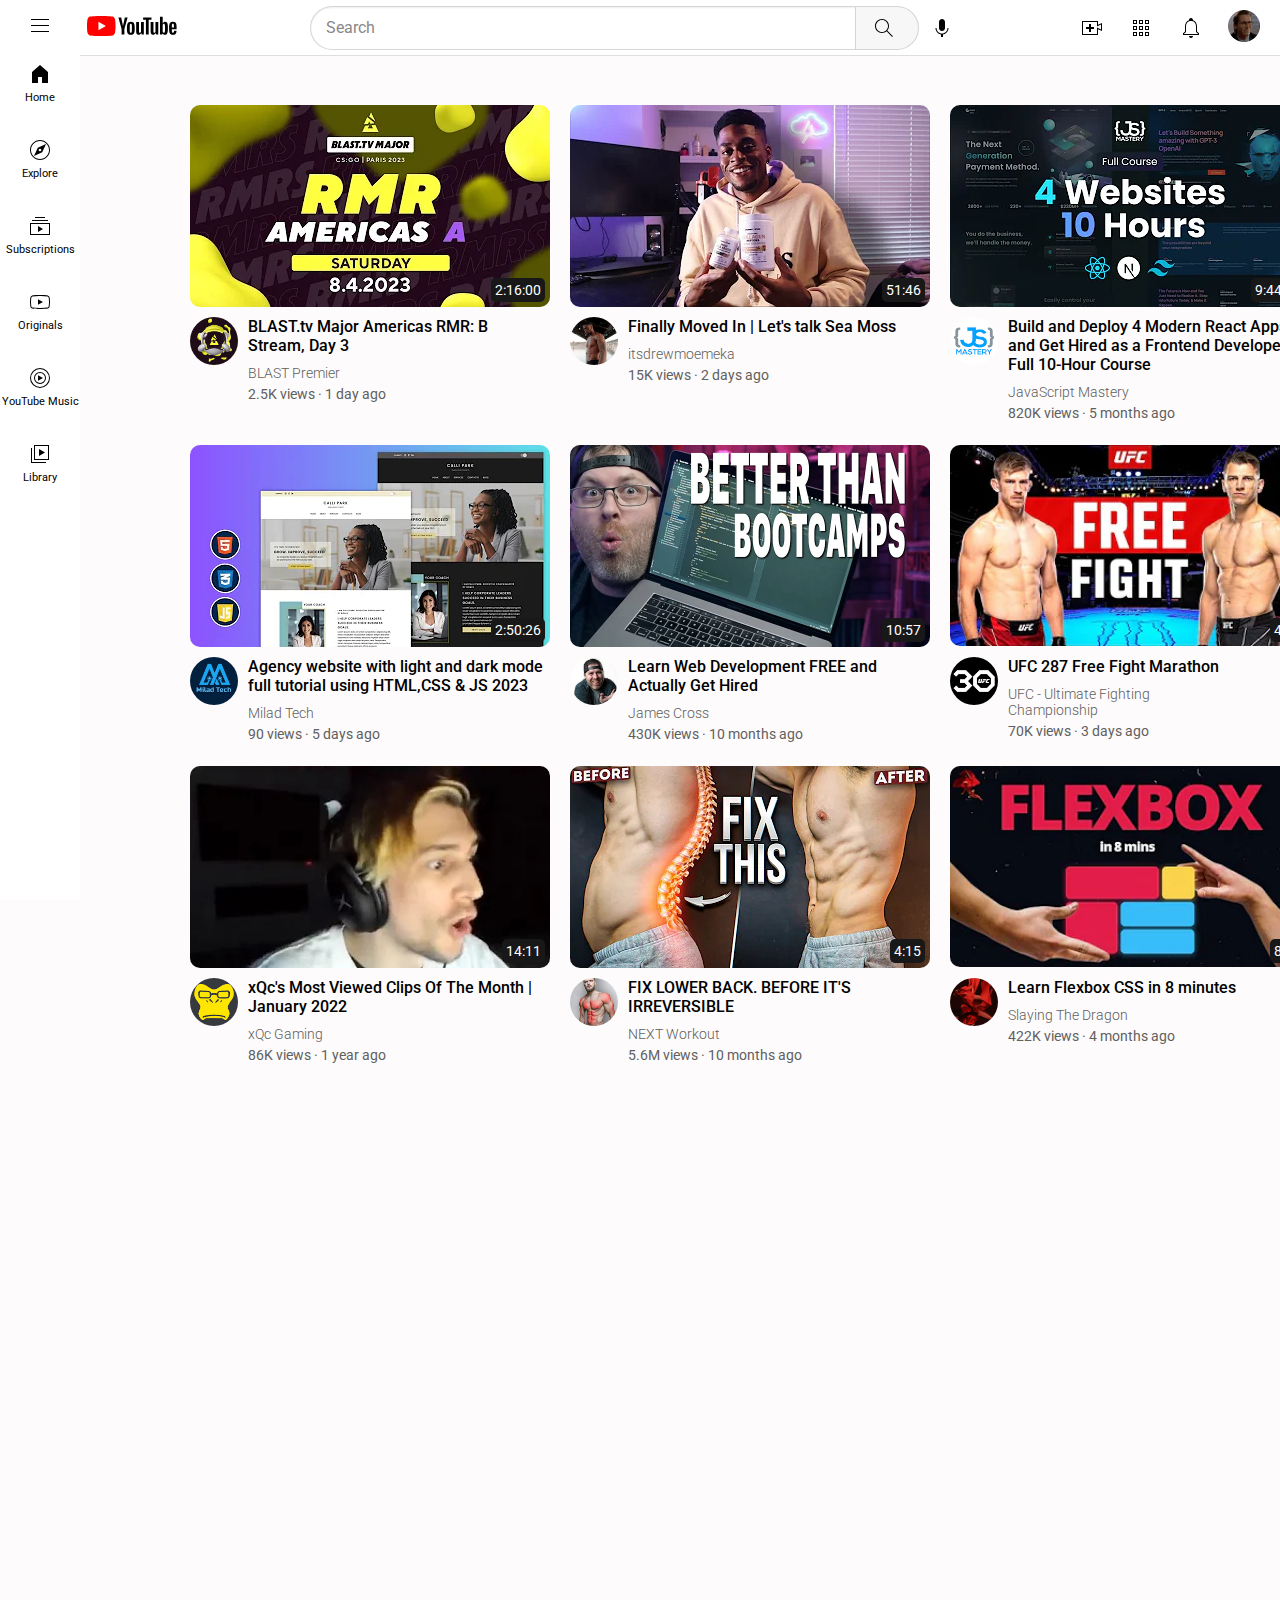
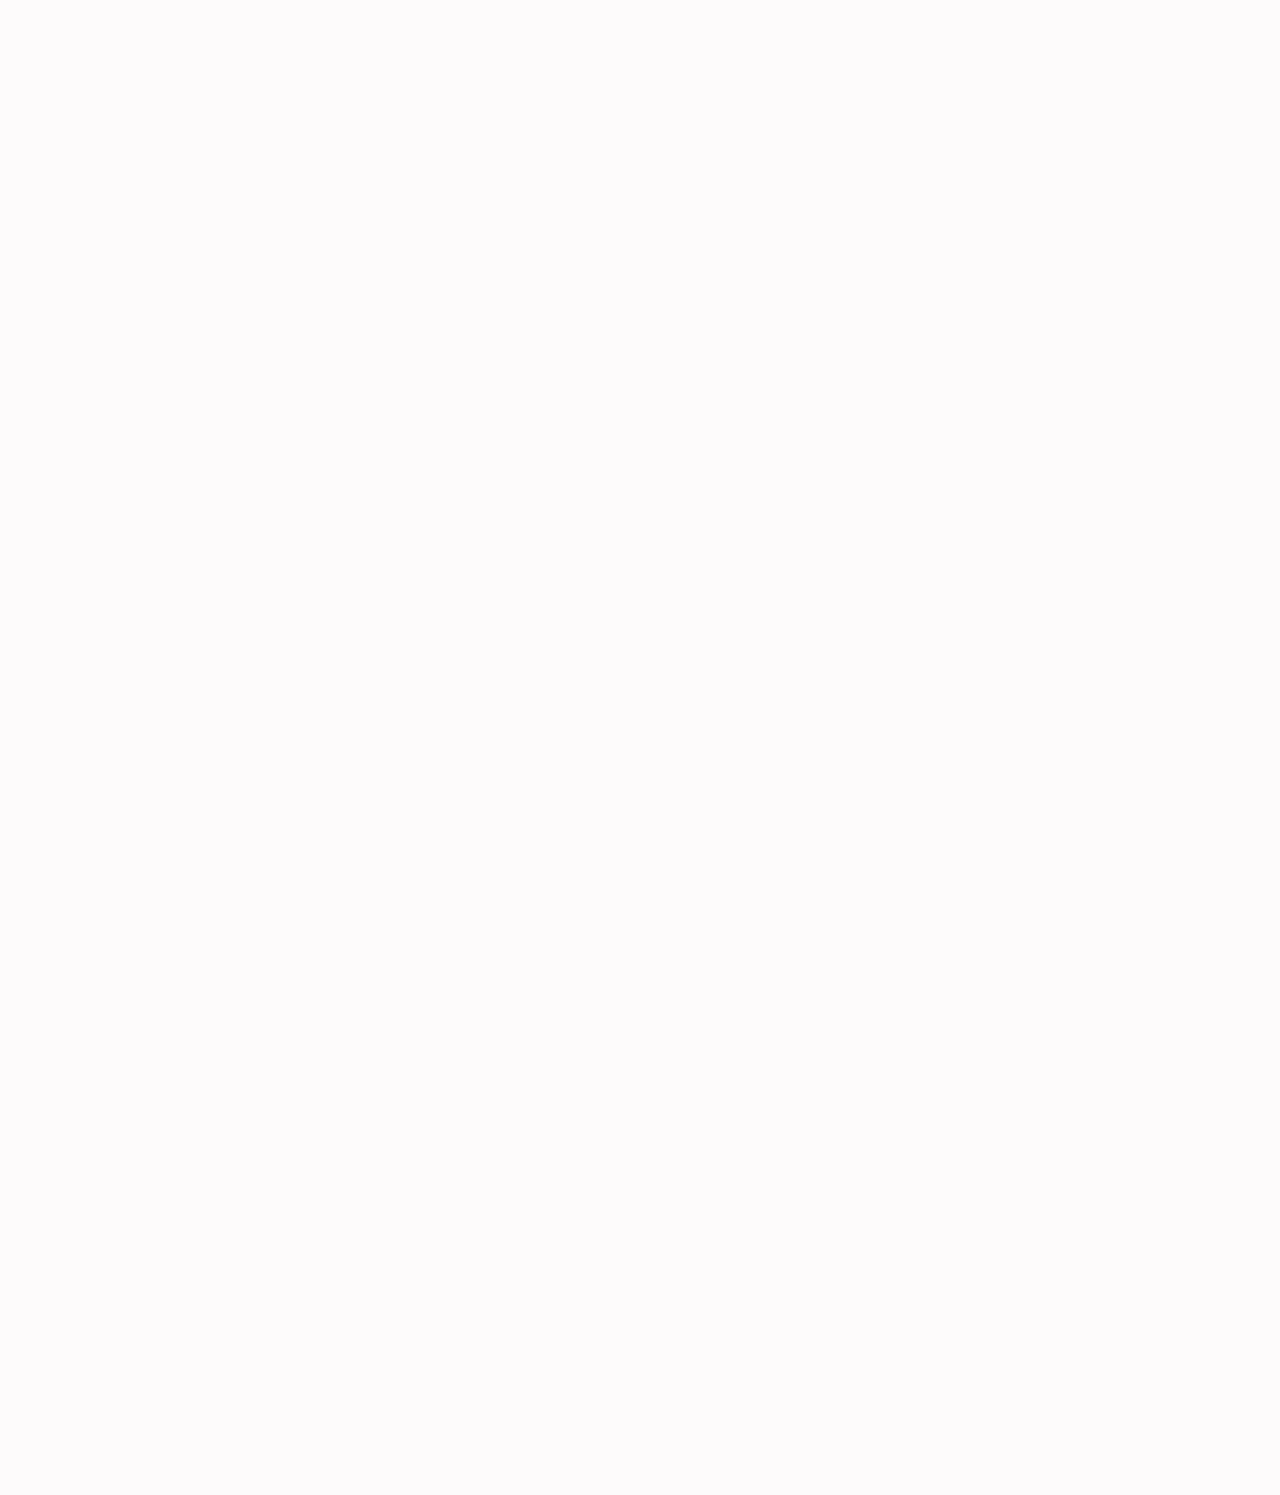
<file: index.html>
<!DOCTYPE html>
<html lang="en">
  <head>
    <meta charset="UTF-8">
    <meta http-equiv="X-UA-Compatible" content="IE=edge">
    <meta name="viewport" content="width=device-width, initial-scale=1.0">
    <link rel="stylesheet" href="style/header.css">
    <link rel="stylesheet" href="style/sidebar.css">
    <link rel="stylesheet" href="style/style.css">
    <link rel="stylesheet" href="style/media.css">
     <link rel="icon" type="favicon" href="favicon/favicon.ico">
    <title>YouTube</title>
  </head>
  <body>
    <div class="header">
      <!-- HEADER Left Section -->
      <div class="left-section">
        <button class="hamburger-menu-btn">
          <img class="hamburger-menu" src="hamburger-menu.svg">

        </button>
        <a href="#" class="home-link" title="YouTube Home" alt="youtube home">
          <img class="youtube-banner" src="youtube-logo.svg">
        </a>
      </div>

      <!-- HEADER Middle Section -->
      <div class="middle-section">

        <input class="search-bar" type="text" placeholder="Search">
        <button class="search-btn">
          <img class="search-icon" src="icons/search.svg">
        </button>
        <button class="voice-search-btn">
          <img class="voice-search" src="icons/voice-search-icon.svg">
        </button>
      
      </div>

      <!-- HEADER Right Section-->
      <div class="right-section">

        <div class="yt-upload-btn">
          <img class="yt-upload" src="icons/upload.svg">
        </div>

        <div class="yt-apps-btn">
          <img class="yt-apps" src="icons/youtube-apps.svg">
        </div>

        <div class="yt-notifications-btn">
          <img class="notifications" src="icons/notifications.svg">
        </div>
        <a class="sigma-channel-pfp" href="https://www.youtube.com/channel/UC6Ayka7Wr6uDdWkzIJ4cu_w" target="_blank">
          <img class="user-pfp" src="channel-logo/sigmapfp.jpg">
        </a>

      </div>
    </div>


    <nav class="sidebar">
      <div class="sidebar-menu-item">
        <img src="sidebar-icon/home.svg">
        <div>Home</div>
      </div>
      <div class="sidebar-menu-item">
        <img src="sidebar-icon/explore.svg">
        <div>Explore</div>
      </div>
      <div class="sidebar-menu-item">
        <img src="sidebar-icon/subscriptions.svg">
        <div>Subscriptions</div>
      </div>
      <div class="sidebar-menu-item">
        <img src="sidebar-icon/originals.svg">
        <div>Originals</div> 
      </div>
      <div class="sidebar-menu-item">
        <img src="sidebar-icon/youtube-music.svg">
        <div>YouTube Music</div>
      </div>
      <div class="sidebar-menu-item">
        <img src="sidebar-icon/library.svg">
        <div>Library</div>
      </div>





    </nav>

    <div class="video-grid">  
      <div class="video-preview">
        <div class="thumbnail-row">
          <a href="https://www.youtube.com/watch?v=nRFRaXEsIEA" target="_blank" class="video-link">
            <img id="video-thumbnail"src="thumbnails/blast-thumb.webp">
          </a>
          <div class="video-time">
            2:16:00
          </div>
        </div>
        <div class="video-info-grid">
          <div class="channel-picture">
            <img id="user-logo" src="channel-logo/blast-logo.jpg" title="BLAST Premier">
          </div> 
          <div class="video-info">
            <p class="video-title">BLAST.tv Major Americas RMR: B Stream, Day 3</p>
            <p class="channel-title">BLAST Premier</p>
            <p class="video-stats">2.5K views &#183; 1 day ago</p>
          </div>
        </div>
      
      </div>
  
      <div class="video-preview">
        <div class="thumbnail-row">
          <a href="https://www.youtube.com/watch?v=LFuakHWYhX4" target="_blank" class="video-link">
            <img id="video-thumbnail"src="thumbnails/thumbnail2.webp">
          </a>
          <div class="video-time">
            51:46
          </div>
        </div>
        <div class="video-info-grid">
          <div class="channel-picture">
            <img id="user-logo" src="channel-logo/content2-logo.jpg" title="itsdrewmoemeka">
          </div> 
          <div class="video-info">
            <p class="video-title">Finally Moved In | Let's talk Sea Moss</p>
            <p class="channel-title">itsdrewmoemeka</p>
            <p class="video-stats">15K views &#183; 2 days ago</p>
          </div>
        </div>
      
      </div>
      
      <div class="video-preview">
        <div class="thumbnail-row">
          <a href="https://www.youtube.com/watch?v=F627pKNUCVQ" target="_blank" class="video-link">
            <img id="video-thumbnail" src="thumbnails/thumbnail3.webp">
          </a>
          <div class="video-time">
            9:44:46
          </div>
        </div>
        <div class="video-info-grid">
          <div class="channel-picture">
            <img id="user-logo" src="channel-logo/content3-logo.jpg" title="JavaScript Mastery">
          </div> 
          <div class="video-info">
            <p class="video-title">Build and Deploy 4 Modern React Apps and Get Hired as a Frontend Developer | Full 10-Hour Course</p>
            <p class="channel-title">JavaScript Mastery</p>
            <p class="video-stats">820K views &#183; 5 months ago</p>
          </div>
        </div>
      </div>

      <div class="video-preview">
        <div class="thumbnail-row">
          <a href="https://www.youtube.com/watch?v=ef5CNGo7tJQ" target="_blank" class="video-link">
            <img id="video-thumbnail"src="thumbnails/thumbnail4.webp">
          </a>
          <div class="video-time">
            2:50:26
          </div>
        </div>
        <div class="video-info-grid">
          <div class="channel-picture">
            <img id="user-logo" src="channel-logo/content4-logo.jpg" title="Milad Tech">
          </div> 
          <div class="video-info">
            <p class="video-title">Agency website with light and dark mode full tutorial using HTML,CSS & JS 2023</p>
            <p class="channel-title">Milad Tech</p>
            <p class="video-stats">90 views &#183; 5 days ago</p>
          </div>
        </div>
      </div>


      <div class="video-preview">
        <div class="thumbnail-row">
          <a href="https://www.youtube.com/watch?v=14-xBLhZ4AE" target="_blank" class="video-link">
            <img id="video-thumbnail"src="thumbnails/thumbnail8.webp">
          </a>
          <div class="video-time">
            10:57
          </div>
        </div>
        <div class="video-info-grid">
          <div class="channel-picture">
            <img id="user-logo" src="channel-logo/content8-logo.jpg" title="James Cross">
          </div> 
          <div class="video-info">
            <p class="video-title">Learn Web Development FREE and Actually Get Hired            </p>
            <p class="channel-title">James Cross</p>
            <p class="video-stats">430K views &#183; 10 months ago</p>
          </div>
        </div>
      
      </div>



      <div class="video-preview">
        <div class="thumbnail-row">
          <a href="https://www.youtube.com/watch?v=8Pt_csqjPMU" target="_blank" class="video-link">
            <img id="video-thumbnail"src="thumbnails/thumbnail5.webp">
          </a>
          <div class="video-time">
            4:55
          </div>
        </div>
        <div class="video-info-grid">
          <div class="channel-picture">
            <img id="user-logo" src="channel-logo/content5-logo.jpg" title="UFC - Ultimate Fighting Championship">
          </div> 
          <div class="video-info">
            <p class="video-title">UFC 287 Free Fight Marathon</p>
            <p class="channel-title">UFC - Ultimate Fighting Championship</p>
            <p class="video-stats">70K views &#183; 3 days ago</p>
          </div>
        </div>
      
      </div>
  
      <div class="video-preview">
        <div class="thumbnail-row">
          <a href="https://www.youtube.com/watch?v=mxWQ0w9wYnA" target="_blank" class="video-link">
            <img id="video-thumbnail"src="thumbnails/thumbnailxqcL.webp">
          </a>
          <div class="video-time">
            14:11
          </div>
        </div>
        <div class="video-info-grid">
          <div class="channel-picture">
            <img id="user-logo" src="channel-logo/content6-logo.jpg" title="xQc Gaming">
          </div> 
          <div class="video-info">
            <p class="video-title">xQc's Most Viewed Clips Of The Month | January 2022</p>
            <p class="channel-title">xQc Gaming</p>
            <p class="video-stats">86K views &#183; 1 year ago</p>
          </div>
        </div>
      
      </div>
      
      <div class="video-preview">
        <div class="thumbnail-row">
          <a href="https://www.youtube.com/watch?v=EPrB_0OVcHo" target="_blank" class="video-link">
            <img id="video-thumbnail"src="thumbnails/thumbnail7.webp">
          </a>
          <div class="video-time">
            4:15
          </div>
        </div>
        <div class="video-info-grid">
          <div class="channel-picture">
            <img id="user-logo" src="channel-logo/content7-logo.jpg" title="NEXT Workout">
          </div> 
          <div class="video-info">
            <p class="video-title">FIX LOWER BACK. BEFORE IT'S IRREVERSIBLE</p>
            <p class="channel-title">NEXT Workout</p>
            <p class="video-stats">5.6M views &#183; 10 months ago</p>
          </div>
        </div>
      </div>



      <div class="video-preview">
        <div class="thumbnail-row">
          <a href="https://www.youtube.com/watch?v=phWxA89Dy94" target="_blank" class="video-link">
            <img id="video-thumbnail"src="thumbnails/thumbnail9.webp">
          </a>
          <div class="video-time">
            8:15
          </div>
        </div>
        <div class="video-info-grid">
          <div class="channel-picture">
            <img id="user-logo" src="channel-logo/conten9-logo.jpg" title="NEXT Workout">
          </div> 
          <div class="video-info">
            <p class="video-title">Learn Flexbox CSS in 8 minutes</p>
            <p class="channel-title">Slaying The Dragon</p>
            <p class="video-stats">422K views &#183; 4 months ago</p>
          </div>
        </div>
      </div>
      

    </div>

    
  </body>
</html>
</file>
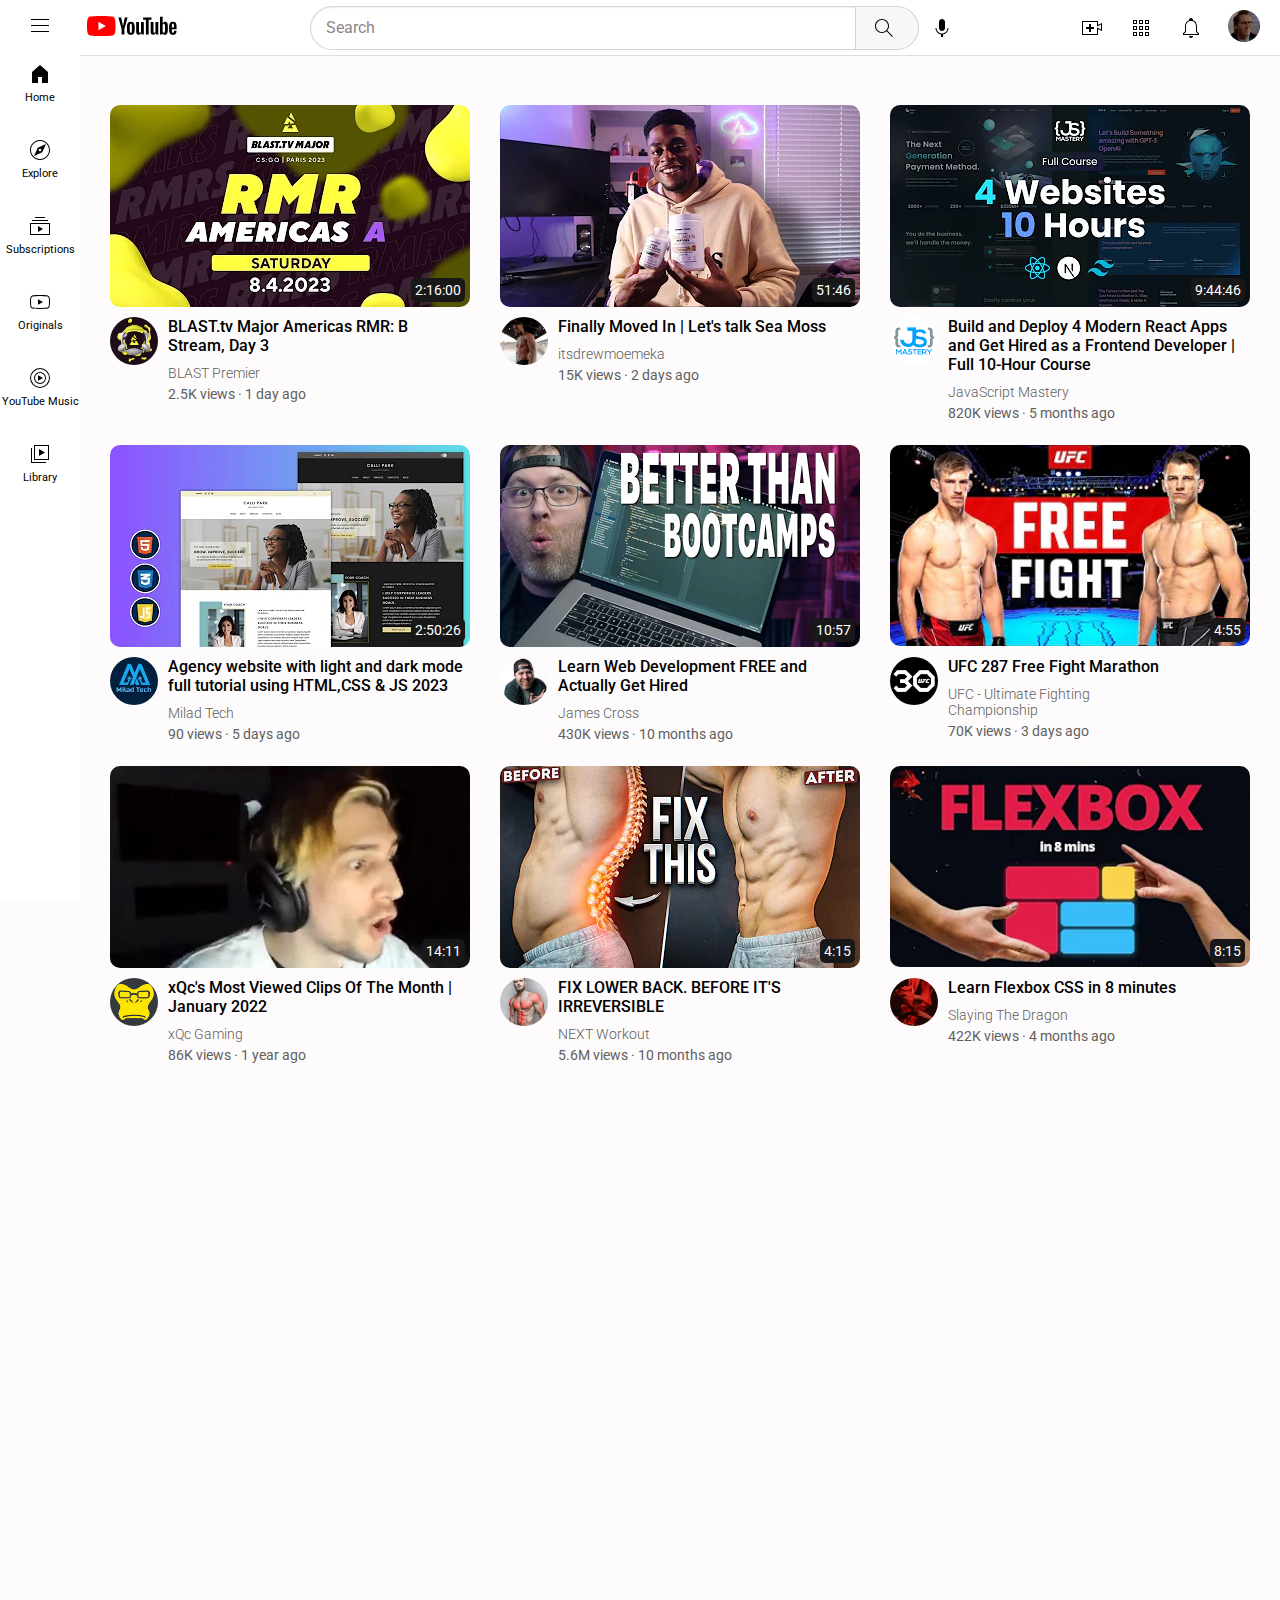
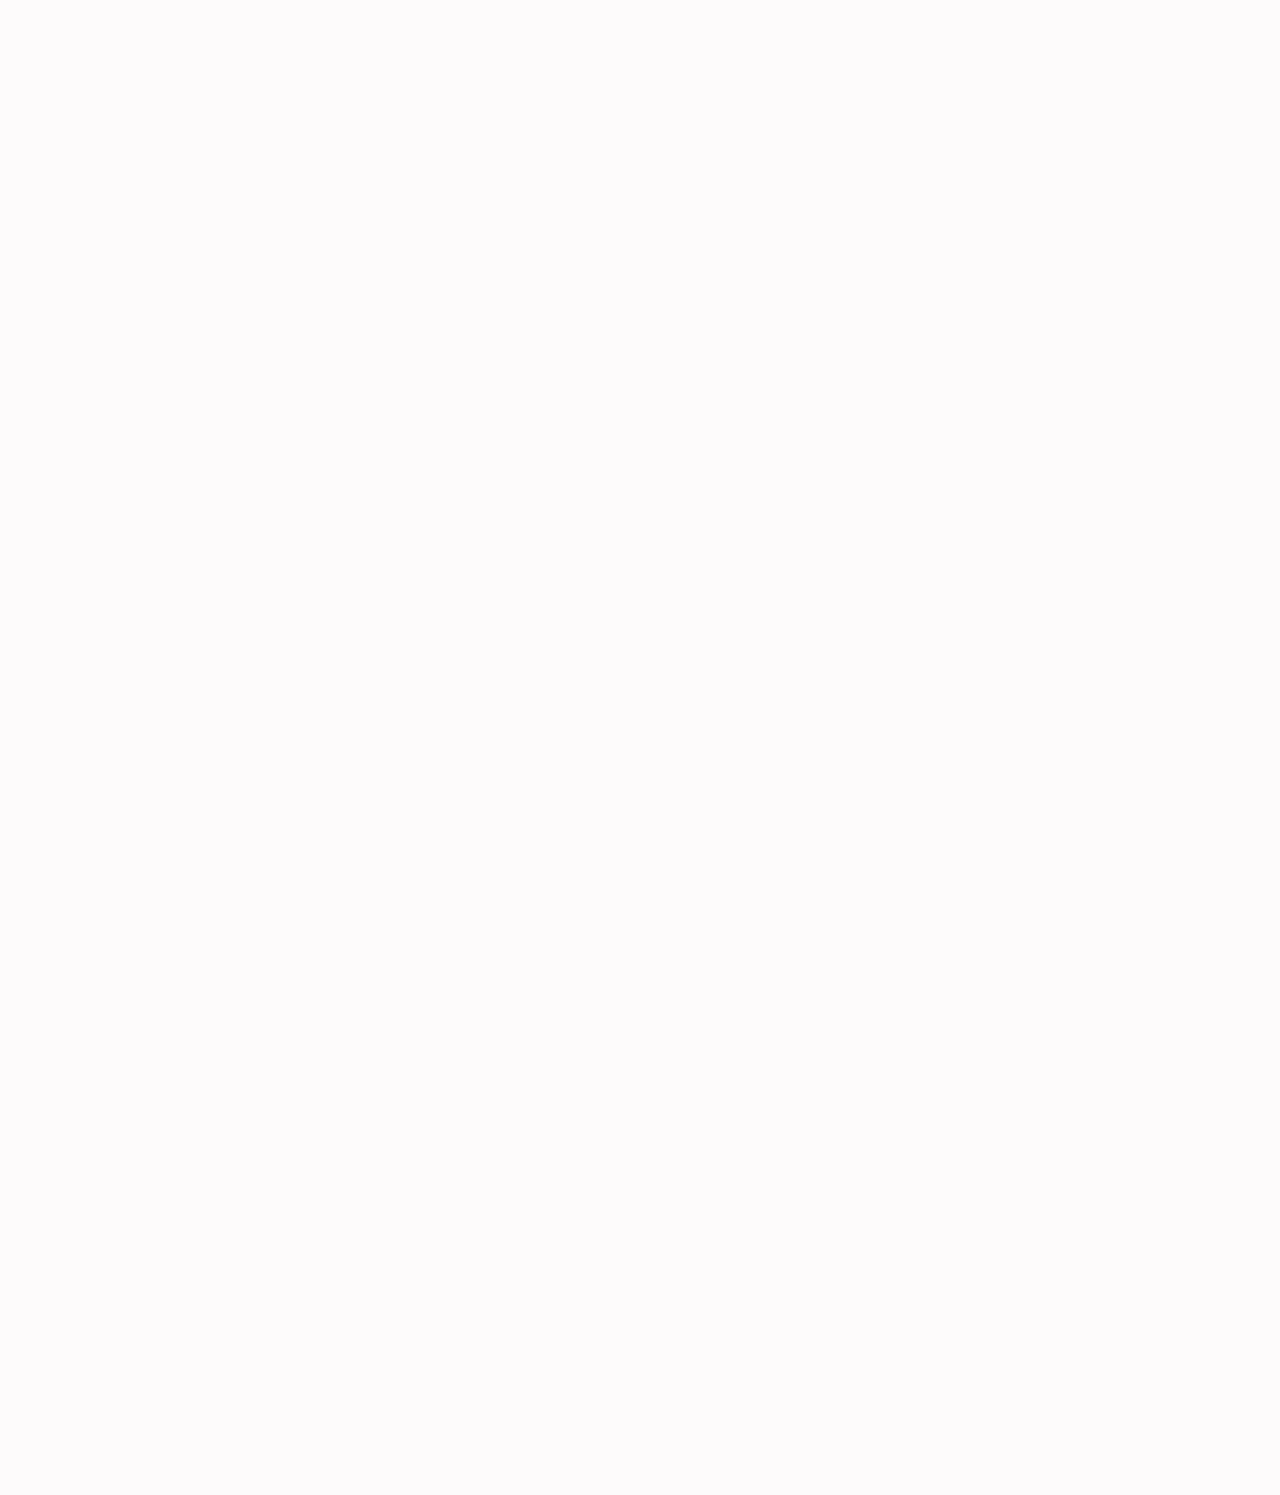
<file: youtube.html>
<!DOCTYPE html>
<html lang="en">
  <head>
    <meta charset="UTF-8">
    <meta http-equiv="X-UA-Compatible" content="IE=edge">
    <meta name="viewport" content="width=device-width, initial-scale=1.0">
    <link rel="stylesheet" href="style/header.css">
    <link rel="stylesheet" href="style/sidebar.css">
    <link rel="stylesheet" href="style/youtube.css">
     <link rel="icon" type="favicon" href="favicon/favicon.ico">
    <title>YouTube</title>
  </head>
  <body>
    <div class="header">
      <!-- HEADER Left Section -->
      <div class="left-section">
        <button class="hamburger-menu-btn">
          <img class="hamburger-menu" src="hamburger-menu.svg">

        </button>
        <a href="#" class="home-link" title="YouTube Home" alt="youtube home">
          <img class="youtube-banner" src="youtube-logo.svg">
        </a>
      </div>

      <!-- HEADER Middle Section -->
      <div class="middle-section">

        <input class="search-bar" type="text" placeholder="Search">
        <button class="search-btn">
          <img class="search-icon" src="icons/search.svg">
        </button>
        <button class="voice-search-btn">
          <img class="voice-search" src="icons/voice-search-icon.svg">
        </button>
      
      </div>

      <!-- HEADER Right Section-->
      <div class="right-section">

        <div class="yt-upload-btn">
          <img class="yt-upload" src="icons/upload.svg">
        </div>

        <div class="yt-apps-btn">
          <img class="yt-apps" src="icons/youtube-apps.svg">
        </div>

        <div class="yt-notifications-btn">
          <img class="notifications" src="icons/notifications.svg">
        </div>
        <a class="sigma-channel-pfp" href="https://www.youtube.com/channel/UC6Ayka7Wr6uDdWkzIJ4cu_w" target="_blank">
          <img class="user-pfp" src="channel-logo/sigmapfp.jpg">
        </a>

      </div>
    </div>


    <nav class="sidebar">
      <div class="sidebar-menu-item">
        <img src="sidebar-icon/home.svg">
        <div>Home</div>
      </div>
      <div class="sidebar-menu-item">
        <img src="sidebar-icon/explore.svg">
        <div>Explore</div>
      </div>
      <div class="sidebar-menu-item">
        <img src="sidebar-icon/subscriptions.svg">
        <div>Subscriptions</div>
      </div>
      <div class="sidebar-menu-item">
        <img src="sidebar-icon/originals.svg">
        <div>Originals</div> 
      </div>
      <div class="sidebar-menu-item">
        <img src="sidebar-icon/youtube-music.svg">
        <div>YouTube Music</div>
      </div>
      <div class="sidebar-menu-item">
        <img src="sidebar-icon/library.svg">
        <div>Library</div>
      </div>





    </nav>

    <div class="video-grid">  
      <div class="video-preview">
        <div class="thumbnail-row">
          <a href="https://www.youtube.com/watch?v=nRFRaXEsIEA" target="_blank" class="video-link">
            <img id="video-thumbnail"src="thumbnails/blast-thumb.webp">
          </a>
          <div class="video-time">
            2:16:00
          </div>
        </div>
        <div class="video-info-grid">
          <div class="channel-picture">
            <img id="user-logo" src="channel-logo/blast-logo.jpg" title="BLAST Premier">
          </div> 
          <div class="video-info">
            <p class="video-title">BLAST.tv Major Americas RMR: B Stream, Day 3</p>
            <p class="channel-title">BLAST Premier</p>
            <p class="video-stats">2.5K views &#183; 1 day ago</p>
          </div>
        </div>
      
      </div>
  
      <div class="video-preview">
        <div class="thumbnail-row">
          <a href="https://www.youtube.com/watch?v=LFuakHWYhX4" target="_blank" class="video-link">
            <img id="video-thumbnail"src="thumbnails/thumbnail2.webp">
          </a>
          <div class="video-time">
            51:46
          </div>
        </div>
        <div class="video-info-grid">
          <div class="channel-picture">
            <img id="user-logo" src="channel-logo/content2-logo.jpg" title="itsdrewmoemeka">
          </div> 
          <div class="video-info">
            <p class="video-title">Finally Moved In | Let's talk Sea Moss</p>
            <p class="channel-title">itsdrewmoemeka</p>
            <p class="video-stats">15K views &#183; 2 days ago</p>
          </div>
        </div>
      
      </div>
      
      <div class="video-preview">
        <div class="thumbnail-row">
          <a href="https://www.youtube.com/watch?v=F627pKNUCVQ" target="_blank" class="video-link">
            <img id="video-thumbnail" src="thumbnails/thumbnail3.webp">
          </a>
          <div class="video-time">
            9:44:46
          </div>
        </div>
        <div class="video-info-grid">
          <div class="channel-picture">
            <img id="user-logo" src="channel-logo/content3-logo.jpg" title="JavaScript Mastery">
          </div> 
          <div class="video-info">
            <p class="video-title">Build and Deploy 4 Modern React Apps and Get Hired as a Frontend Developer | Full 10-Hour Course</p>
            <p class="channel-title">JavaScript Mastery</p>
            <p class="video-stats">820K views &#183; 5 months ago</p>
          </div>
        </div>
      </div>

      <div class="video-preview">
        <div class="thumbnail-row">
          <a href="https://www.youtube.com/watch?v=ef5CNGo7tJQ" target="_blank" class="video-link">
            <img id="video-thumbnail"src="thumbnails/thumbnail4.webp">
          </a>
          <div class="video-time">
            2:50:26
          </div>
        </div>
        <div class="video-info-grid">
          <div class="channel-picture">
            <img id="user-logo" src="channel-logo/content4-logo.jpg" title="Milad Tech">
          </div> 
          <div class="video-info">
            <p class="video-title">Agency website with light and dark mode full tutorial using HTML,CSS & JS 2023</p>
            <p class="channel-title">Milad Tech</p>
            <p class="video-stats">90 views &#183; 5 days ago</p>
          </div>
        </div>
      </div>


      <div class="video-preview">
        <div class="thumbnail-row">
          <a href="https://www.youtube.com/watch?v=14-xBLhZ4AE" target="_blank" class="video-link">
            <img id="video-thumbnail"src="thumbnails/thumbnail8.webp">
          </a>
          <div class="video-time">
            10:57
          </div>
        </div>
        <div class="video-info-grid">
          <div class="channel-picture">
            <img id="user-logo" src="channel-logo/content8-logo.jpg" title="James Cross">
          </div> 
          <div class="video-info">
            <p class="video-title">Learn Web Development FREE and Actually Get Hired            </p>
            <p class="channel-title">James Cross</p>
            <p class="video-stats">430K views &#183; 10 months ago</p>
          </div>
        </div>
      
      </div>



      <div class="video-preview">
        <div class="thumbnail-row">
          <a href="https://www.youtube.com/watch?v=8Pt_csqjPMU" target="_blank" class="video-link">
            <img id="video-thumbnail"src="thumbnails/thumbnail5.webp">
          </a>
          <div class="video-time">
            4:55
          </div>
        </div>
        <div class="video-info-grid">
          <div class="channel-picture">
            <img id="user-logo" src="channel-logo/content5-logo.jpg" title="UFC - Ultimate Fighting Championship">
          </div> 
          <div class="video-info">
            <p class="video-title">UFC 287 Free Fight Marathon</p>
            <p class="channel-title">UFC - Ultimate Fighting Championship</p>
            <p class="video-stats">70K views &#183; 3 days ago</p>
          </div>
        </div>
      
      </div>
  
      <div class="video-preview">
        <div class="thumbnail-row">
          <a href="https://www.youtube.com/watch?v=mxWQ0w9wYnA" target="_blank" class="video-link">
            <img id="video-thumbnail"src="thumbnails/thumbnailxqcL.webp">
          </a>
          <div class="video-time">
            14:11
          </div>
        </div>
        <div class="video-info-grid">
          <div class="channel-picture">
            <img id="user-logo" src="channel-logo/content6-logo.jpg" title="xQc Gaming">
          </div> 
          <div class="video-info">
            <p class="video-title">xQc's Most Viewed Clips Of The Month | January 2022</p>
            <p class="channel-title">xQc Gaming</p>
            <p class="video-stats">86K views &#183; 1 year ago</p>
          </div>
        </div>
      
      </div>
      
      <div class="video-preview">
        <div class="thumbnail-row">
          <a href="https://www.youtube.com/watch?v=EPrB_0OVcHo" target="_blank" class="video-link">
            <img id="video-thumbnail"src="thumbnails/thumbnail7.webp">
          </a>
          <div class="video-time">
            4:15
          </div>
        </div>
        <div class="video-info-grid">
          <div class="channel-picture">
            <img id="user-logo" src="channel-logo/content7-logo.jpg" title="NEXT Workout">
          </div> 
          <div class="video-info">
            <p class="video-title">FIX LOWER BACK. BEFORE IT'S IRREVERSIBLE</p>
            <p class="channel-title">NEXT Workout</p>
            <p class="video-stats">5.6M views &#183; 10 months ago</p>
          </div>
        </div>
      </div>



      <div class="video-preview">
        <div class="thumbnail-row">
          <a href="https://www.youtube.com/watch?v=phWxA89Dy94" target="_blank" class="video-link">
            <img id="video-thumbnail"src="thumbnails/thumbnail9.webp">
          </a>
          <div class="video-time">
            8:15
          </div>
        </div>
        <div class="video-info-grid">
          <div class="channel-picture">
            <img id="user-logo" src="channel-logo/conten9-logo.jpg" title="NEXT Workout">
          </div> 
          <div class="video-info">
            <p class="video-title">Learn Flexbox CSS in 8 minutes</p>
            <p class="channel-title">Slaying The Dragon</p>
            <p class="video-stats">422K views &#183; 4 months ago</p>
          </div>
        </div>
      </div>
      

    </div>

    
  </body>
</html>
</file>
<file: style/header.css>
.header{
    position: fixed;
    z-index: 9999;
    background-color: white;
    top: 0;
    left: 70px;
    right: 0;
    margin-left: -80px;
    margin-bottom: 40px;
    border-bottom: 20px;
    height: 55px;
    display: flex;
    flex-direction: row;
    align-items: center;
    justify-content: space-between;
    border-bottom: 1px solid #dedede;
}

.middle-section{
    display: flex;
    align-items: center;
    max-width: 650px;
    flex: 1;
}
.left-section{
    width: 200px;
    display: flex;
    align-items: center;
}

.right-section{
    display: flex;
    width: 200px;
    align-items: center;
    justify-content: space-between;
    flex-shrink: 0;
}

.search-bar{
    position: relative;
    font-size: 16px;
    border-bottom-left-radius: 25px;
    border-top-left-radius: 25px;
    height: 40px;
    width: 0;
    min-width: 0;
    flex: 1;
    padding-left: 15px;
    border: 1px solid #cccc;
    font-size: 16px;
    box-shadow: inset 0px 1px 2px #eeeeee;
}
.search-bar::placeholder{
    font-family: Roboto, Arial;
    color: #8a8888;
    font-size: 16px;


}
.search-bar:focus{
    outline-color: rgb(241, 241, 241);
    outline-width: thin;
    background-color: transparent;/* here configure as your needs */

}
.search-btn{
    visibility: visible;
    height: 44px;
    width: 64px;

    border: 1px solid #cccc;
    border-top-right-radius: 25px;
    border-bottom-right-radius: 25px;
    border-style: solid;
    border-width: 1px;

    background-color: #f7f7f7;
    margin-left: -10px;
    z-index: 100;

    transition: all 0.3s;
}
.search-btn:hover{
    background-color: #ebebeb;
}
.search-icon{
    padding: 2px 10px;
}
.voice-search-btn{
    margin-left: 5px;
    height: 35px;
    border-radius: 50%;
    border: none;
    background-color: transparent;
    transition: all 0.3s;
}
.voice-search-btn:hover{
    background-color: #e4e1e1;
}
.youtube-banner{height: 20px;}

.hamburger-menu{
    height: 24px;
    cursor: pointer;
    margin-left: 32px;
    margin-right: 30px;
}
.hamburger-menu-btn{
    border: none;
    padding-right: 0;
    background: transparent;
    
    transition: 0.5s;
}
.hamburger-menu-btn:hover{
    transform: rotate(360deg)
}
.youtube-banner{
    margin-left: 5px;
    cursor: pointer;
}
.youtube-banner:hover{transform: rotate(360deg); transition: all 1s;}
.search-icon, .voice-search,.yt-upload,.yt-apps,.notifications{
    display: flex;
    justify-content: space-between;
    cursor: pointer;
    height: 24px;
    border: none;
    background-color: transparent;
    transition: 0.3s;
}
.yt-upload-btn, .yt-apps-btn, .yt-notifications-btn{
    width: auto;
    border-radius: 50%;
    background-color: transparent;
    transition: background-color 0.3s;
}
.yt-upload-btn:hover, .yt-apps-btn:hover, .yt-notifications-btn:hover{
    background-color: #e4e1e1;

}
.user-pfp{
    cursor: pointer;
    object-fit: cover;
    height: 32px;
    border-radius: 16px;
    transition: opacity 0.3s;
    margin-right: 20px;
}
.user-pfp:hover{
    opacity: 0.8;
}
</file>
<file: style/sidebar.css>
.sidebar{
    position: fixed;
    left: 0;
    bottom: 0;
    top: 45px;
    z-index: 9999;
    background-color: white;
    width: 80px;
}
.sidebar-menu-item{
    cursor: pointer;
    display: flex;
    justify-content: center;
    flex-direction: column;
    height: 76px;
    background-color: transparent;
    align-items: center;
    font-size: 11px;
    font-weight: normal;
}
.sidebar-menu-item:hover{
    background-color: rgb(235, 235, 235);
}
.sidebar-menu-item img{
    height: 24px;
    margin-bottom: 5px;
}
</file>
<file: style/style.css>
@import url('https://fonts.googleapis.com/css2?family=Roboto:wght@400;700&display=swap');

body{
    background-color: #fdfbfb;
    margin-top: 95px;
    font-family: Roboto, Arial;
    margin-left: 70px;
    height: 3000px;
    margin-right: 0;
    margin-bottom: 0;
}
.thumbnail-row{
    position: relative;
    margin-bottom: 10px;
    height: 202px;
    width: 360px;
    vertical-align: top; 
}
.video-time{
    background-color: rgb(24, 24, 24);
    border-radius: 5px;
    color: white;
    position: absolute;
    bottom: 5px;
    right: 5px;
    padding: 4px;
    transition: opacity 0.1s;
    font-size: 14px;
}
.video-time:hover{
    opacity: 0.5;
}
#video-thumbnail{
    cursor: pointer;
    width: 100%;
    border-radius: 10px;
    border-style: solid 5px;
    transition: all 0.3s;
}
#video-thumbnail:hover{
    opacity: 0.8;
}
#video-thumbnail:active{
    opacity: 0.4;
}
#user-logo{
    cursor: pointer;
    width: 100%;
    border-radius: 50%;
    transition: all 0.3s;
}
#user-logo:hover{
    opacity: 0.8;
}
.video-info-grid{
    display: grid;
    text-align: start;
    grid-template-columns: 48px 1fr;
}
.video-title{
    font-family: "Roboto","Arial",sans-serif;
    cursor: pointer;
    padding-left: 10px;
    width: 300px;
    font-weight: 501;
    margin-top: 0;
    margin-bottom: 10px;
}
.channel-title{
    font-size: 14px;
    padding-left: 10px;
    margin-top: 0;
    margin-bottom: 5px;
    width: 200px;
    cursor: pointer;
    font-weight: 300;
    color: #606060;
    transition: 0.2s;
}
.channel-title:hover{
    color: #3f3f3f;
}
.video-stats{
    padding-left: 10px;
    font-size: 14px;
    margin-top: 0;
    color: #606060;
}
.video-grid{
    padding: 20px;
    padding-left: 40px;
    padding-top: 10px;
    display: grid;
    column-gap: 20px;
    row-gap: 10px;
    grid-template-columns: 355px 355px 355px 1fr;
}
::selection{

    color: white;
    background-color: red;
}

/*              scrollbar                */
*::-webkit-scrollbar {
    width: 16px;
}

*::-webkit-scrollbar-track {
    border-radius: 8px;
}

*::-webkit-scrollbar-thumb {
    height: 56px;
    border-radius: 8px;
    border: 4px solid transparent;
    background-clip: content-box;
    background-color: #555;
}

*::-webkit-scrollbar-thumb:hover {
    background-color: #888;
}

/* Extra small devices (phones, 600px and down) */
@media only screen and (max-width: 600px) {
    .video-grid{
        grid-template-columns: 1fr 1fr;
    
    }
}
/* Small devices (portrait tablets and large phones, 600px and up) */
@media only screen and (min-width: 600px) {
    .video-grid{
        grid-template-columns: 1fr 1fr;
    }
}
/* Medium devices (landscape tablets, 768px and up) */
@media only screen and (min-width: 768px) {
    .video-grid{
        grid-template-columns: 1fr 1fr 1fr;
    }
}
/* Large devices (laptops/desktops, 992px and up) */
@media only screen and (min-width: 1200px) {
    .video-grid{
        grid-template-columns: 355px 355px 355px 355px;
        padding-inline: 120px;
    }
}
/* Extra large devices (large laptops and desktops, 1200px and up) */
@media only screen and (min-width: 4000px) {
    .video-grid{
        grid-template-columns: 1fr 1fr 1fr 1fr;
    }
}
</file>
<file: style/media.css>
@media (min-width: 870px) and (max-width: 1500px){
    .video-grid{
        grid-template-columns: 1fr 1fr 1fr;
    }
}
@media (min-width: 800px) and (max-width: 1000px){
    .video-grid{
        grid-template-columns: 1fr 1fr;
    }
}
@media (max-width: 600px){
    .video-grid{
        grid-template-columns: 1fr;
    }
}
</file>
<file: style/youtube.css>
@import url('https://fonts.googleapis.com/css2?family=Roboto:wght@400;700&display=swap');


body{
    background-color: #fdfbfb;
    margin-top: 95px;
    font-family: Roboto, Arial;
    margin-left: 70px;
    height: 3000px;
    margin-right: 0;
    margin-bottom: 0;
}
.thumbnail-row{
    position: relative;
    margin-bottom: 10px;
    height: 202px;
    width: 360px;
    vertical-align: top; 
}
.video-time{
    background-color: rgb(24, 24, 24);
    border-radius: 5px;
    color: white;
    position: absolute;
    bottom: 5px;
    right: 5px;
    padding: 4px;
    transition: opacity 0.1s;
    font-size: 14px;
}
.video-time:hover{
    opacity: 0.5;
}
#video-thumbnail{
    cursor: pointer;
    width: 100%;
    border-radius: 10px;
    border-style: solid 5px;
    transition: all 0.3s;
}
#video-thumbnail:hover{
    opacity: 0.8;
}
#video-thumbnail:active{
    opacity: 0.4;
}
#user-logo{
    cursor: pointer;
    width: 100%;
    border-radius: 50%;
    transition: all 0.3s;
}
#user-logo:hover{
    opacity: 0.8;
}
.video-info-grid{
    display: grid;
    text-align: start;
    grid-template-columns: 48px 1fr;
}
.video-title{
    font-family: "Roboto","Arial",sans-serif;
    cursor: pointer;
    padding-left: 10px;
    width: 300px;
    font-weight: 501;
    margin-top: 0;
    margin-bottom: 10px;
}
.channel-title{
    font-size: 14px;
    padding-left: 10px;
    margin-top: 0;
    margin-bottom: 5px;
    width: 200px;
    cursor: pointer;
    font-weight: 300;
    color: #606060;
    transition: 0.2s;
}
.channel-title:hover{
    color: #3f3f3f;
}
.video-stats{
    padding-left: 10px;
    font-size: 14px;
    margin-top: 0;
    color: #606060;
}
.video-grid{
    padding: 20px;
    padding-left: 40px;
    padding-top: 10px;
    display: grid;
    column-gap: 20px;
    row-gap: 10px;
    grid-template-columns: 355px 355px 355px 1fr;
}
::selection{

    color: white;
    background-color: red;
}

/*              scrollbar                */
*::-webkit-scrollbar {
    width: 16px;
}

*::-webkit-scrollbar-track {
    border-radius: 8px;
}

*::-webkit-scrollbar-thumb {
    height: 56px;
    border-radius: 8px;
    border: 4px solid transparent;
    background-clip: content-box;
    background-color: #555;
}

*::-webkit-scrollbar-thumb:hover {
    background-color: #888;
}


@media(max-width: 1366px){
    .video-grid{
        grid-template-columns: 1fr 1fr 1fr;
    }
}
@media(max-width: 900px){
    .video-grid{
        grid-template-columns: 1fr 1fr;
    }
}
</file>
